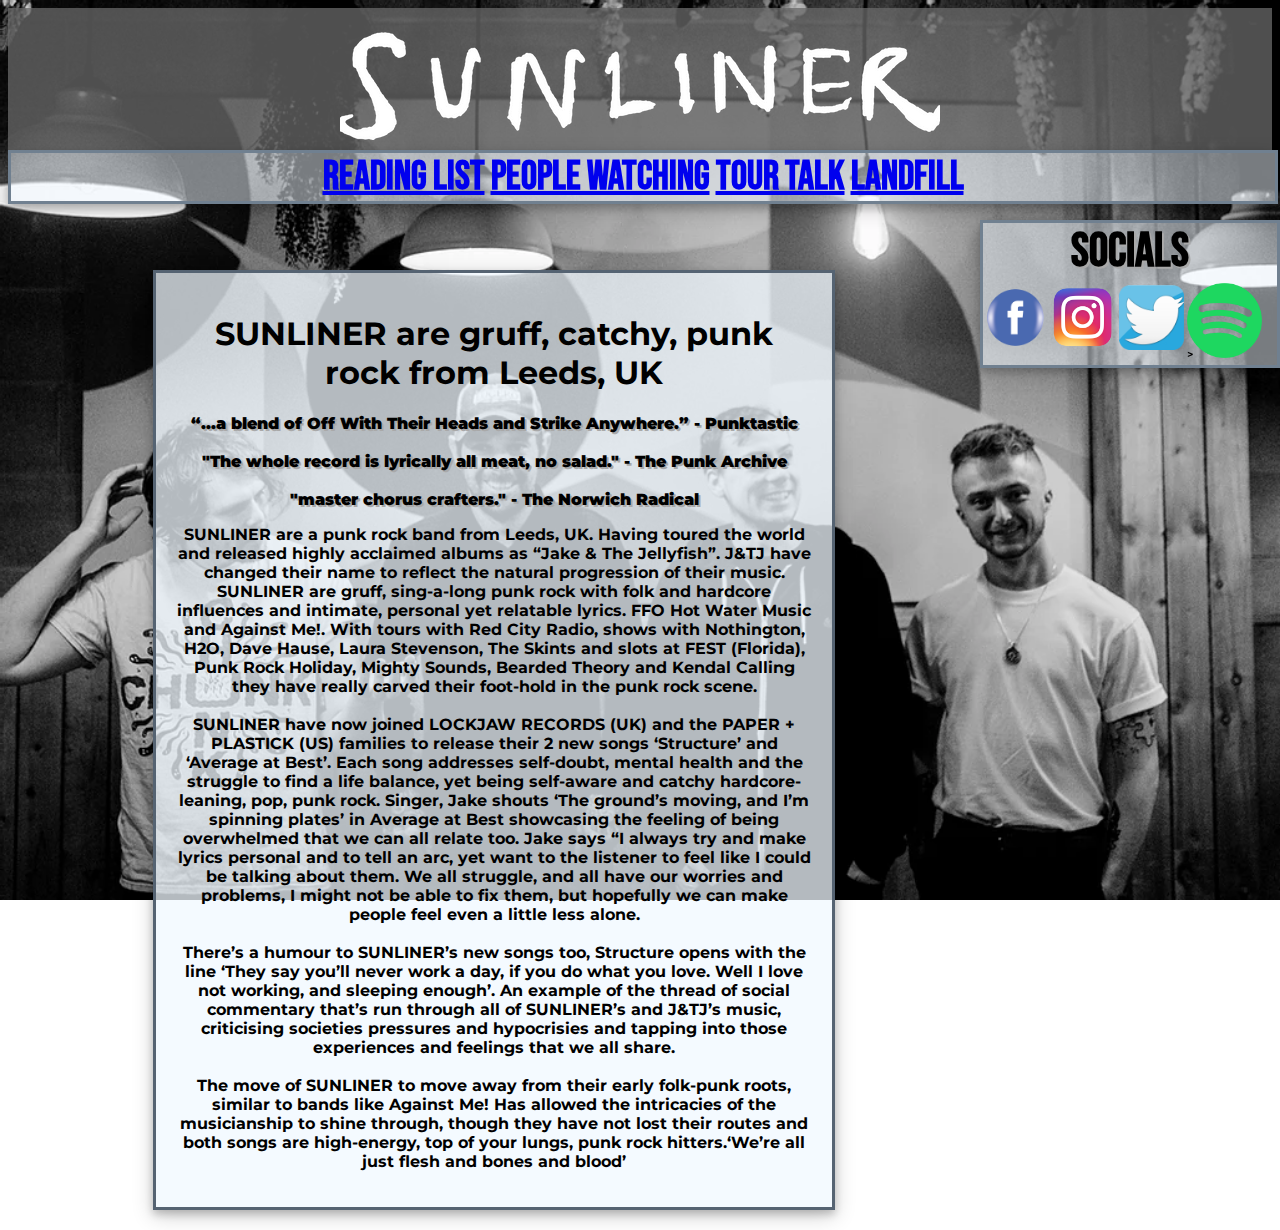
<file: index.html>
<!DOCTYPE html>
<html>
  <head>
      <title>Sunliner's home on the internet</title>
        <link href="./Style.css" type="text/css" rel="stylesheet">
        <link rel="preconnect" href="https://fonts.gstatic.com">
        <link href="https://fonts.googleapis.com/css2?family=Bebas+Neue&family=Montserrat:ital,wght@0,400;0,700;1,400&display=swap"
         rel="stylesheet">
  </head>

  <body class="bioPage">
    <header id="headBackBio">
      <img class="imgLogo" id="headLogo" src="Resources/logoInvert.jpeg"/>
    </header>
    
    <div class="containerNav">
      <nav class="links" id="headerLinks">
        <span><a class="linkText" id="linkBio" href="./index.html">Reading List</a></span>
        <span><a class="linkText" id="linkMedia" href="./Media.html">People Watching</a></span>
        <span><a class="linkText" id="linkTour" href="./Tour_dates.html">Tour Talk</a></span> 
        <span><a class="linkText" id="linkArch" href="./Archive.html">Landfill</a></span>
      </nav>
    </div>  
  
    <div class="containerRow">
      <div class="frontPageText" id="bio">
        <h1>SUNLINER are gruff, catchy, punk rock from Leeds, UK</h1>
          <p class="quotes">“...a blend of Off With Their Heads and Strike Anywhere.” - Punktastic
            <br>
            <br>
            "The whole record is lyrically all meat, no salad." - The Punk Archive
            <br>
            <br>           
            "master chorus crafters." - The Norwich Radical</p>
          <p class="PageText">SUNLINER are a punk rock band from Leeds, UK. Having toured the world and released highly acclaimed albums as “Jake & The Jellyfish”. 
            J&TJ have changed their name to reflect the natural progression of their music. SUNLINER are gruff, sing-a-long punk rock with folk 
            and hardcore influences and intimate, personal yet relatable lyrics. FFO Hot Water Music and Against Me!. 
            With tours with Red City Radio, shows with Nothington, H2O, Dave Hause, Laura Stevenson, The Skints and slots at FEST (Florida),
            Punk Rock Holiday, Mighty Sounds, Bearded Theory and Kendal Calling they have really carved their foot-hold in the punk rock scene.
            <br>
            <br>
            SUNLINER have now joined LOCKJAW RECORDS (UK) and the PAPER + PLASTICK (US) families to release their 2 new songs ‘Structure’ 
            and ‘Average at Best’. Each song addresses self-doubt, mental health and the struggle to find a life balance, yet being self-aware 
            and catchy hardcore-leaning, pop, punk rock. Singer, Jake shouts ‘The ground’s moving, and I’m spinning plates’ in Average at Best 
            showcasing the feeling of being overwhelmed that we can all relate too. Jake says “I always try and make lyrics personal and to 
            tell an arc, yet want to the listener to feel like I could be talking about them. We all struggle, and all have our worries and 
            problems, I might not be able to fix them, but hopefully we can make people feel even a little less alone.
            <br>
            <br>
            There’s a humour to SUNLINER’s new songs too, Structure opens with the line ‘They say you’ll never work a day, if you do what you 
            love. Well I love not working, and sleeping enough’. An example of the thread of social commentary that’s run through all of 
            SUNLINER’s and J&TJ’s music, criticising societies pressures and hypocrisies and tapping into those experiences and feelings 
            that we all share.
            <br>
            <br>
            The move of SUNLINER to move away from their early folk-punk roots, similar to bands like Against Me! Has allowed the intricacies 
            of the musicianship to shine through, though they have not lost their routes and both songs are high-energy, top of your lungs, 
            punk rock hitters.‘We’re all just flesh and bones and blood’
          </p>      
        </div>

      <div class="containerCol">
        <div class="socials">
          <h1 class="title">socials</h1>
          <a href="https://www.facebook.com/sunlinerband" target="_blank"><img class="iconImage" src="./Resources/FBlogo.png" ></a>
          <a href="https://www.instagram.com/sunlinerband/"><img class="iconImage" src="./Resources/insta.png"></a>
          <a href="https://twitter.com/sunlinerband"><img class="iconImage" src="./Resources/twatter.png"></a>
          <a href="https://open.spotify.com/artist/0P3nj57hRgjiNJexuW3CjL?si=RjXpqy_fQe2OhwPAaxN5iQ&nd=1"><img class="image" src="./Resources/Spotify.png"></a>>
        </div>
    
        <div class="player">
          <iframe src="https://open.spotify.com/embed/artist/0P3nj57hRgjiNJexuW3CjL" width="300" height="380" frameborder="0" 
            allowtransparency="true" allow="encrypted-media"></iframe>
        </div>
      </div>
    </div>
  </body>
</html>
</file>
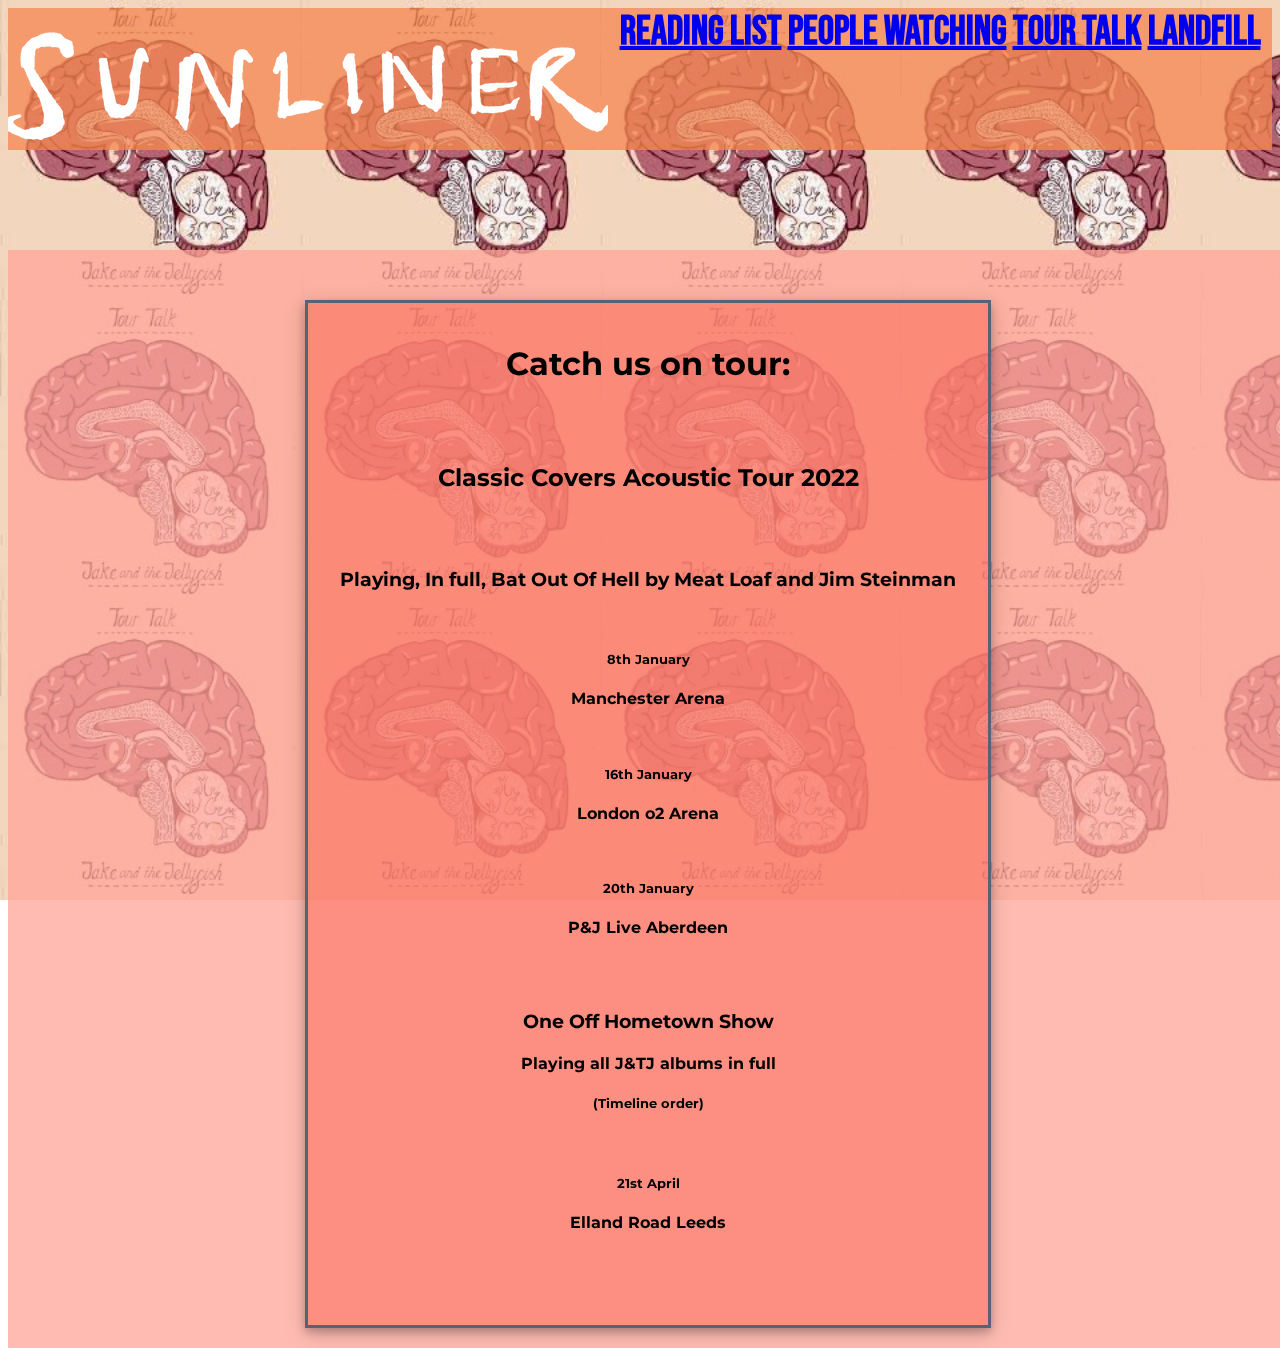
<file: Tour_dates.html>
<!DOCTYPE html>
<html>
<head>
  <Title>Everybody's tourking at me</Title>
    <link href="./Style.css" type="text/css" rel="stylesheet">
    <link rel="preconnect" href="https://fonts.gstatic.com">
    <link href="https://fonts.googleapis.com/css2?family=Bebas+Neue&family=Montserrat:ital,wght@0,400;0,700;1,400&display=swap" 
      rel="stylesheet">
</head>

<body id="tourPage">
    <header id="headBackTour">
        <img class="imgLogo" id="headLogo" src="./Resources/logoInvert.jpeg"/>
        <nav class="links" id="headerLinks">
            <span><a class="linkText" id="linkBio" href="./index.html">Reading List</a></span>
            <span><a class="linkText" id="linkMedia" href="./Media.html">People Watching</a></span>
            <span><a class="linkText" id="linkTour" href="./Tour_dates.html">Tour Talk</a></span>
            <span><a class="linkText" id="linkArch" href="./Archive.html">Landfill</a></span>
        </nav>
    </header>
    <div class="containerText" id="tourBack">
        <div class="frontPageText" id="tourFront">
            <h1>Catch us on tour:</h1>
            <br>
            <br>
            <h2>Classic Covers Acoustic Tour 2022</h2>
            <br>
            <br>
            <h3>Playing, In full, Bat Out Of Hell by Meat Loaf and Jim Steinman</h3>
            <br>
            <h5>8th January</h5>
            <p>Manchester Arena</p>
            <br>
            <h5>16th January</h5>
            <p>London o2 Arena</p>
            <br>
            <h5>20th January</h5>
            <p>P&J Live Aberdeen</p>
            <br>
            <br>
            <h3>One Off Hometown Show</h3>
            <h4>Playing all J&TJ albums in full</h4>
            <h5>(Timeline order)</h5>
            <br>
            <h5>21st April</h5>
            <p>Elland Road Leeds</p>
            <br>
            <br>
            <br>

        </div>
    </div>
</body>

</html>
</file>
<file: Style.css>
body{
    font-family: "montserrat";
}

header {
    display: flex;
    width: 100%;
    top: 0;
    z-index: 9;
}

.bioPage {
    background-image: url(./Resources/BWpromo.jpeg);
    background-attachment: fixed;
    background-size: 100%;
    display: block;    
}

.containerRow {
    top: 200px;
    margin: 20px auto 20px auto;
    position: absolute;
    display: inline-flex;
    flex-direction: row;
    justify-content: center;
}

.counterCol {
    margin: 20px auto;
    width: 50%;    
    position: relative;
    display: flex;
    flex-direction: column;
    justify-content: space-around;
    align-items: center;
}

.containerText {
    top: 200px;
    position: absolute;
    display: flex;
    margin: 50px auto 50px auto;
    width: 100%;
    text-align: center;
    justify-content: center;
}

.frontPageText {
    padding: 20px;
    margin: 50px auto 20px auto;
    width: 50%;
    position: relative;
    display: block;
    background: rgba(240, 248, 255, .75);
    text-align: center;
    font-weight: bolder;
    border: 3px solid rgb(85, 99, 114);
    box-shadow: 0 4px 8px 0 rgba(0, 0, 0, 0.2), 0 6px 20px 0 rgba(0, 0, 0, 0.19);    

}

.imgLogo {
    display: block;
    margin: 20px auto 10px auto;  
    text-align: center;   
}

.links {
    font-family: 'Bebas neue';
    font-size: 40px;
    font-weight: bolder;
    color: cadetblue;
    text-align: center;
    width: 100%;
    position: sticky;
    top: 0;
   
}

.containerNav {
    width: 100%;
    top: 0;
    display: block;
}

.socials,
.containerNav {
    position: sticky;
    top: 6px;
    font-family: 'Bebas Neue';
    display: block;
    background: rgba(240, 248, 255, .5);
    border: 3px solid slategrey;
    box-shadow: 0 4px 8px 0 rgba(0, 0, 0, 0.2), 0 6px 20px 0 rgba(0, 0, 0, 0.19);    
    z-index: 10;
}

.title {
    margin: 0px auto 0px auto;
    font-weight: bolder;
    font-size: 3rem;
    text-align: center;
    text-shadow: 2px 2px darkgrey;
}

.iconImage {
    position: relative;
    margin: 5px auto 10px auto;
    height: 65px;
    width: 65px;
}

.image{
    position: absolute;
    margin: 5px auto 10px auto;
    height: 75px;
    width: 75px;
    align-self: center;
}

.quotes {
    font-weight: bolder;
    text-shadow: 2px 2px darkgrey;
}

.player {
    display: inline-block;
}

.containerPics {
    background-repeat: repeat;
    width: 80%;
    display: flex;
    flex-wrap: wrap;
    justify-content: center;
    margin: auto;
    position: relative;
    min-height: min-content;
    min-width: min-content;
    flex: 2 1 auto;
}

.containerPics #archiveBack {
    border: 5px solid rgb(20, 90, 51);
    position: absolute;
    left: 5%;
    top: 0;
    width: 90%;
    height: 200%;
    opacity: 0.6;
    background-repeat: repeat-y;
}

.containerPics .picFrame {
    position: relative;
    display: inline-flex;
    flex-wrap: wrap;
    border: 5px solid rgb(20, 90, 51);
    margin: 15px;
    max-height: auto;

    height: auto;
    min-height: 250px;
    min-width: auto;
    box-shadow: 0 4px 8px 0 rgba(0, 0, 0, 0.2), 0 6px 20px 0 rgba(0, 0, 0, 0.19);   
    align-self: center;
}

.caption {
    display: block;
    font-size: 14px;
    font-style: italic;
    line-height: 14px;
    margin-left: 20px;
    padding: 10px;
    position: absolute;
    background-color: white;
    color: black;
    opacity: 0.75;
    
}

#headBackBio {
    background-color: rgba(105, 105, 105, 0.753);
}

#headBackMedia {
    background-color: rgba(0, 128, 128, 0.76);
}

#headBackTour {
    background-color: rgba(245, 135, 83, 0.76);
}

#headBackArch {
    background-color: rgb(106, 255, 47, 0.75);
}

#tourPage {
    background-image: url(./Resources/Tour_talkBackG.jpg);
    position: static;
    background-size: 300px 300px;
    background-attachment: fixed;
}

#tourBack {
    background: rgba(255, 164, 152, 0.75)
}

#tourFront {
    background: rgba(250, 100, 80, 0.5);
}

#archivePage {
    background-image: url(./Resources/DeadWeightBackG.jpg);
    position: static;
    background-size: 300px 300px;
    background-attachment: fixed;
}
</file>
